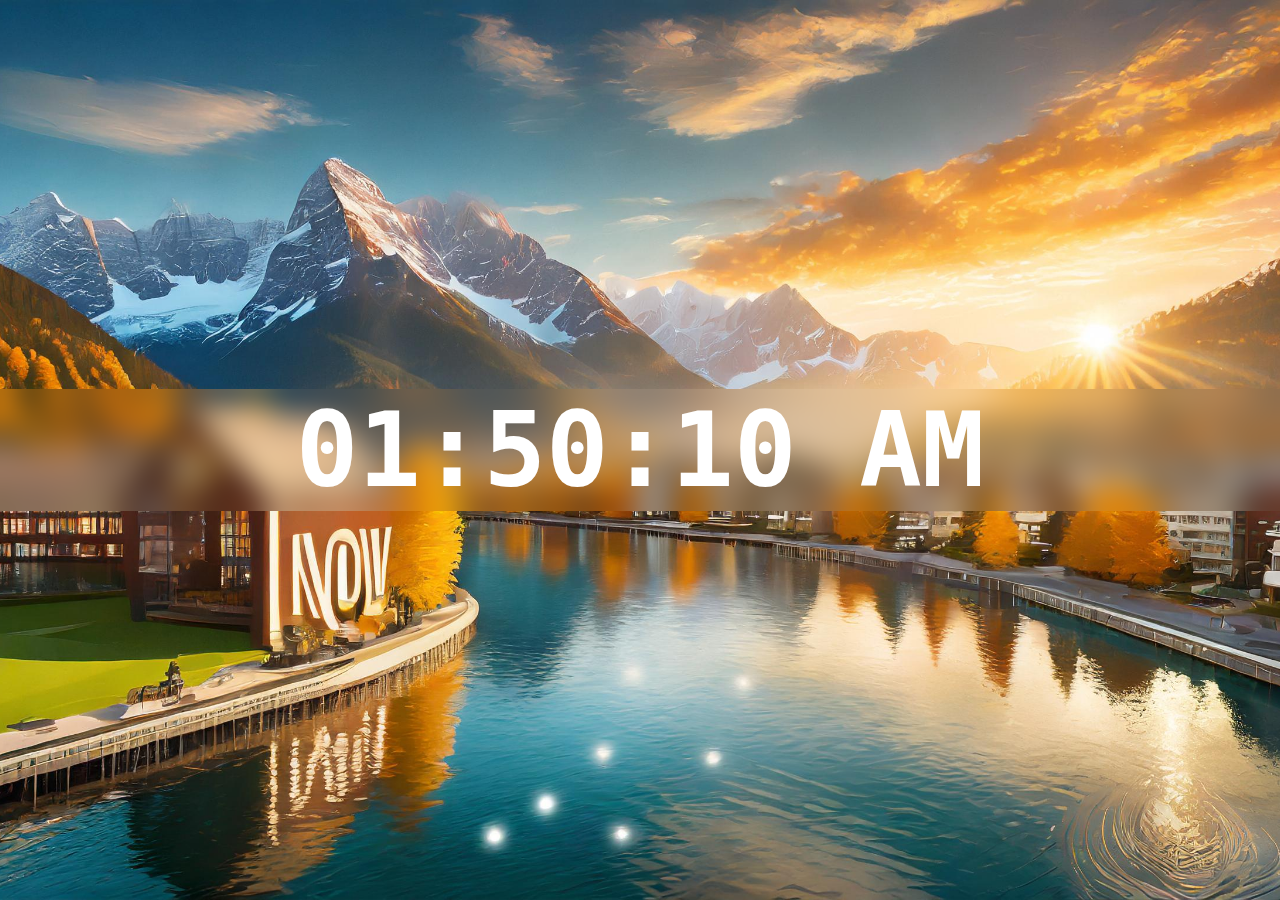
<file: Clock/index.html>
<!DOCTYPE html>
<html lang="en">
<head>
    <meta charset="UTF-8">
    <meta name="viewport" content="width=device-width, initial-scale=1.0">
    <title>Document</title>
    <link rel="stylesheet" href="sytle.css">
</head>
<body>

    <div id="clock-container">
        <div id="clock">00:00:00</div>
    </div>


    <script src="index.js"></script>
</body>
</html>
</file>
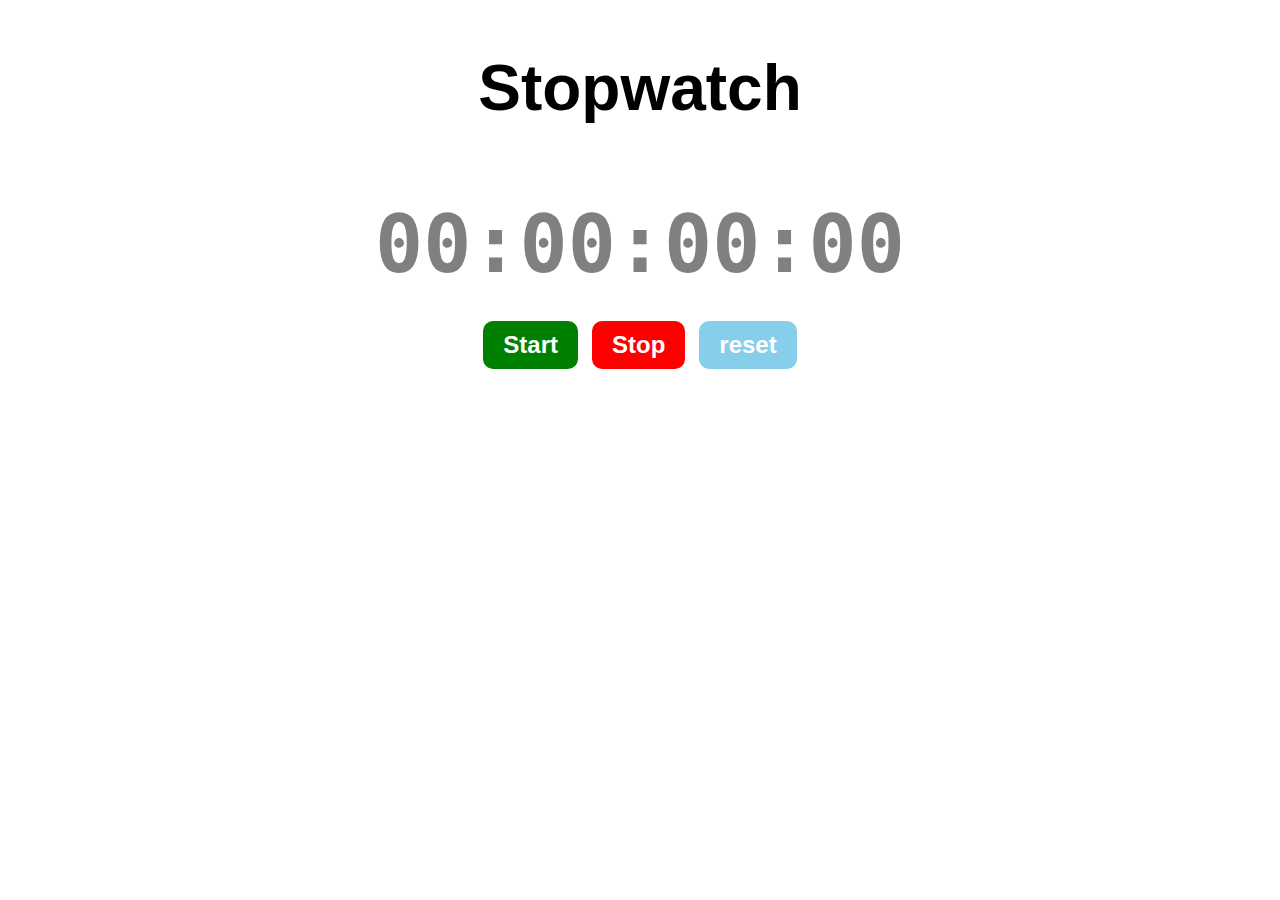
<file: Stopwatch/index.html>
<!DOCTYPE html>
<html lang="en">
<head>
    <meta charset="UTF-8">
    <meta name="viewport" content="width=device-width, initial-scale=1.0">
    <title>Stopwatch</title>
    <link rel="stylesheet" href="style.css">
</head>
<body>

    <h1 id="h1">Stopwatch</h1>
    <div class="container">
        <div class="display">
            00:00:00:00
        </div>
        <div class="controls">
            <button class="startBtn" onclick="start()">Start</button>
            <button class="stopBtn" onclick="stop()">Stop</button>
            <button class="resetBtn" onclick="reset()">reset</button>
        </div>
    </div>



    <script src="index.js"></script>
</body>
</html>
</file>
<file: Clock/sytle.css>
body{

    background-image: url(image.jpg);
    background-repeat: no-repeat;
    background-size: cover;
    background-attachment: fixed;
    background-position: center;
    margin: 0;
}
#clock-container{
    display: flex;
    justify-content: center;
    align-items: center;
    height: 100vh;
}

#clock{
    font-family: monospace;
    font-size: 6.5rem;
    font-weight: bold;
    text-align: center;
    color: white;
    backdrop-filter: blur(15px);
    background-color: hsla(0, 0, 100%, 0.1);
    width: 100%;
}
</file>
<file: Stopwatch/style.css>
body{
    display: flex;
    flex-direction: column;
    align-items: center;
    background-color: #fff;
}

#h1{
    font-size: 4rem;
    font-family: Arial, Helvetica, sans-serif;
    color: hsl(0, 0, 25%);
}

.container{
    display: flex;
    flex-direction: column;
    align-items: center;
    padding: 30px;
    border-radius: 50px;
    background-color: white;
}

.display{
    font-size: 5rem;
    font-family: monospace;
    font-weight: bold;
    color:gray;
    text-shadow: 2px 2px 2px hsla(0,0,0,0.75);
    margin-bottom: 25px;
}

.controls button{
    font-size: 1.5rem;
    font-weight: bold;
    padding: 10px 20px;
    margin: 5px;
    border: none;
    border-radius: 10px;
    cursor: pointer;
    color:white;
    transition: background-color 0.5s ease;
}
.startBtn{
    background-color: green;
}
.stopBtn{
    background-color: red;
}
.resetBtn{
    background-color: skyblue;
}

.startBtn:hover{
    background-color: rgb(0, 82, 0);
}
.stopBtn:hover{
    background-color: rgb(112, 0, 0);
}
.resetBtn:hover{
    background-color: rgb(0, 100, 139);
}
</file>
